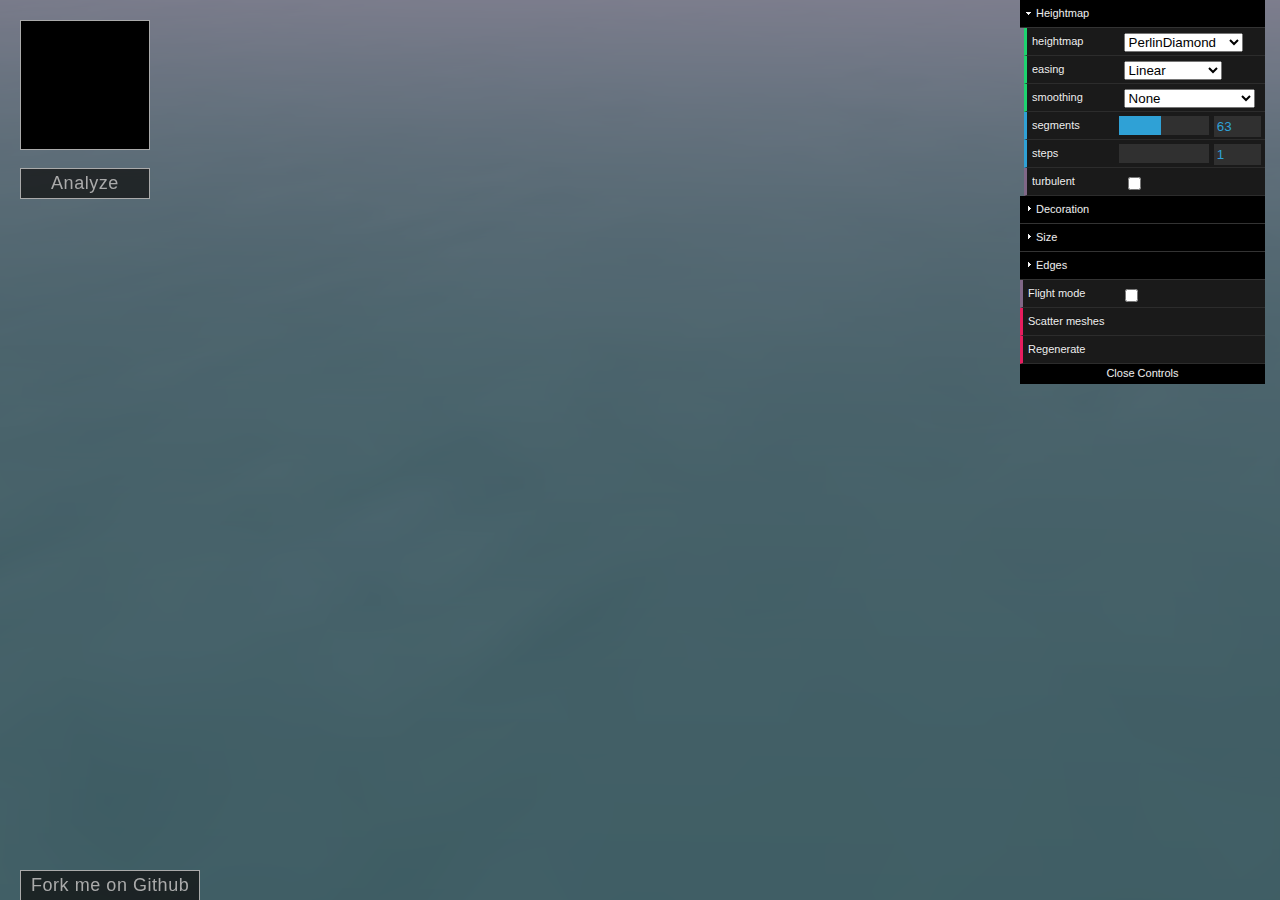
<file: library/Terrain/index.html>
<!DOCTYPE html>
<html>
<head>
  <meta charset="utf-8">
  <meta http-equiv="X-UA-Compatible" content="IE=edge,chrome=1">

  <title>Terrain</title>

  <meta name="description" content="A demo of the THREE.Terrain library.">

  <link rel="icon" href="demo/img/favicon.png"/>

  <link rel="stylesheet" href="demo/index.css">
</head>
<body>
  <canvas id="heightmap"></canvas>
  <div id="show-analytics" class="visible">Analyze</div>
  <div id="analytics" class="">
    <h2>Analytics</h2>
    <a href="https://github.com/IceCreamYou/THREE.Terrain/wiki/Analytics" class="help" target="_blank">?</a>
    <div class="colgroup">
      <div class="column">
        <h3>Summary</h3>
        <table class="analytics-group">
          <tbody>
            <tr class="stat"><td class="label">Elevation dispersion</td><td class="summary-value" data-property="elevation.stdev"></td></tr>
            <tr class="stat"><td class="label">Elevation skew</td><td class="summary-value" data-property="elevation.pearsonSkew"></td></tr>
            <tr class="stat"><td class="label">Jaggedness</td><td class="summary-value" data-property="roughness.jaggedness"></td></tr>
          </tbody>
        </table>
      </div>
      <div class="column">
        <h3 class="collapse">&nbsp;</h3>
        <table class="analytics-group">
          <tbody>
            <tr class="stat"><td class="label">Slope dispersion</td><td class="summary-value" data-property="slope.stdev"></td></tr>
            <tr class="stat"><td class="label">Slope skew</td><td class="summary-value" data-property="slope.groeneveldMeedenSkew"></td></tr>
            <tr class="stat"><td class="label">Ruggedness</td><td class="summary-value" data-property="roughness.terrainRuggednessIndex"></td></tr>
          </tbody>
        </table>
      </div>
    </div>
    <div class="colgroup">
      <div class="column">
        <h3>Elevation</h3>
        <table class="analytics-group">
          <tbody>
            <tr class="stat"><td class="label">Sample size</td><td class="value" data-property="elevation.sampleSize"></td></tr>
            <tr class="stat"><td class="label">Min</td><td class="value" data-property="elevation.min"></td></tr>
            <tr class="stat"><td class="label">Max</td><td class="value" data-property="elevation.max"></td></tr>
            <tr class="stat"><td class="label">Range</td><td class="value" data-property="elevation.range"></td></tr>
            <tr class="stat"><td class="label">Midrange</td><td class="value" data-property="elevation.midrange"></td></tr>
            <tr class="stat"><td class="label">Median</td><td class="value" data-property="elevation.median"></td></tr>
            <tr class="stat"><td class="label">IQR</td><td class="value" data-property="elevation.iqr"></td></tr>
            <tr class="stat"><td class="label">Mean</td><td class="value" data-property="elevation.mean"></td></tr>
            <tr class="stat"><td class="label">Std dev</td><td class="value" data-property="elevation.stdev"></td></tr>
            <tr class="stat"><td class="label">MAD</td><td class="value" data-property="elevation.mad"></td></tr>
            <tr class="stat"><td class="label">Mode</td><td class="value" data-property="elevation.modes"></td></tr>
            <tr class="stat"><td class="label">Pearson skew</td><td class="value" data-property="elevation.pearsonSkew"></td></tr>
            <tr class="stat"><td class="label">G&amp;M skew</td><td class="value" data-property="elevation.groeneveldMeedenSkew"></td></tr>
            <tr class="stat"><td class="label">Kurtosis</td><td class="value" data-property="elevation.kurtosis"></td></tr>
            <!-- <tr class="stat empty"><td class="">&nbsp;</td><td class="">&nbsp;</td></tr> -->
          </tbody>
        </table>
        <div class="histogram-container">
          <canvas id="elevation-graph" class="histogram"></canvas>
          <div class="graph-label">Elevation Histogram</div>
        </div>
      </div>
      <div class="column">
        <h3>Slope</h3>
        <table class="analytics-group">
          <tbody>
            <tr class="stat"><td class="label">Sample size</td><td class="value" data-property="slope.sampleSize"></td></tr>
            <tr class="stat"><td class="label">Min</td><td class="value degree" data-property="slope.min"></td></tr>
            <tr class="stat"><td class="label">Max</td><td class="value degree" data-property="slope.max"></td></tr>
            <tr class="stat"><td class="label">Range</td><td class="value degree" data-property="slope.range"></td></tr>
            <tr class="stat"><td class="label">Midrange</td><td class="value degree" data-property="slope.midrange"></td></tr>
            <tr class="stat"><td class="label">Median</td><td class="value degree" data-property="slope.median"></td></tr>
            <tr class="stat"><td class="label">IQR</td><td class="value degree" data-property="slope.iqr"></td></tr>
            <tr class="stat"><td class="label">Mean</td><td class="value degree" data-property="slope.mean"></td></tr>
            <tr class="stat"><td class="label">Std dev</td><td class="value degree" data-property="slope.stdev"></td></tr>
            <tr class="stat"><td class="label">MAD</td><td class="value degree" data-property="slope.mad"></td></tr>
            <tr class="stat"><td class="label">Mode</td><td class="value degree" data-property="slope.modes"></td></tr>
            <tr class="stat"><td class="label">Pearson skew</td><td class="value" data-property="slope.pearsonSkew"></td></tr>
            <tr class="stat"><td class="label">G&amp;M skew</td><td class="value" data-property="slope.groeneveldMeedenSkew"></td></tr>
            <tr class="stat"><td class="label">Kurtosis</td><td class="value" data-property="slope.kurtosis"></td></tr>
          </tbody>
        </table>
        <div class="histogram-container">
          <canvas id="slope-graph" class="histogram"></canvas>
          <div class="graph-label">Slope Histogram</div>
        </div>
      </div>
    </div>
    <div class="colgroup">
      <div class="column">
        <h3>Roughness metrics</h3>
        <table class="analytics-group">
          <tbody>
            <tr class="stat"><td class="label">2D to 3D area ratio</td><td class="value" data-property="roughness.planimetricAreaRatio"></td></tr>
            <tr class="stat"><td class="label">Ruggedness Index</td><td class="value" data-property="roughness.terrainRuggednessIndex"></td></tr>
            <tr class="stat"><td class="label">Jaggedness</td><td class="value percent" data-property="roughness.jaggedness"></td></tr>
          </tbody>
        </table>
      </div>
      <div class="column">
        <h3>Fitted Plane</h3>
        <table class="analytics-group">
          <tbody>
            <tr class="stat"><td class="label">Slope</td><td class="value degree" data-property="fittedPlane.slope"></td></tr>
            <tr class="stat"><td class="label">Var. explained</td><td class="value percent" data-property="fittedPlane.pctExplained"></td></tr>
          </tbody>
        </table>
      </div>
    </div>
    <div>
      <a href="#" class="close">Close</a>
    </div>
  </div>
  <div id="code"><a href="https://github.com/IceCreamYou/THREE.Terrain" target="_blank">Fork me on Github</a></div>
  <div id="fpscontrols">W = Forward, S = Back, A = Left, D = Right, R = Up, F = Down, Q = Freeze, Mouse = Look</div>

  <script src="demo/libs/stats.min.js"></script>
  <script src="demo/libs/dat.gui.min.js"></script>
  <script src="demo/libs/three.min.js"></script>
  <script src="demo/libs/CanvasRenderer.js"></script>
  <script src="demo/libs/Projector.js"></script>
  <script src="demo/libs/FirstPersonControls.js"></script>
  <script src=""></script>
  <script src="src/worley.js"></script>
  <script src="src/brownian.js"></script>
  <script src="src/gaussian.js"></script>
  <script src="src/weightedBoxBlurGaussian.js"></script>
  <script src="src/analysis.js"></script>
  <script src="demo/index.js"></script>
  <script>setup();</script>
</body>
</html>
</file>
<file: library/Terrain/demo/index.css>
::-moz-selection { background: #39f; }
::selection { background: #39f; }
html, body {
  font-size: 1em;
  line-height: 1.4;
  margin: 0;
  overflow: hidden;
  padding: 0;
}
canvas {
  -khtml-user-select: none;
  -moz-user-select: none;
  -ms-user-select: none;
  -webkit-user-select: none;
  -webkit-tap-highlight-color: rgba(0,0,0,0);
  -webkit-touch-callout: none;
  background-color: black;
  display: block;
  margin: 0 auto;
  user-select: none;
}
h2 {
  font-size: 27px;
  font-weight: bolder;
  margin: 0;
  padding: 2px 0 0;
  text-align: center;
}
h3 {
  font-weight: bolder;
  font-size: 21px;
  margin: 10px 0;
  padding: 0;
  text-decoration: underline;
}
.collapse {
  text-decoration: none;
}
#code,
#fpscontrols {
  background-color: rgba(16, 16, 16, 0.75);
  border: 1px solid #AAAAAA;
  border-bottom-width: 0;
  bottom: 0;
  color: #AAAAAA;
  font-family: Arial, sans-serif;
  font-size: 18px;
  height: 25px;
  letter-spacing: 0.03em;
  opacity: 0;
  padding: 2px 10px;
  position: absolute;
  right: 20px;
  transition: opacity 0.5s;
  z-index: 3;
}
.visible {
  opacity: 1 !important;
  transition: opacity 0.5s !important;
}
#fpscontrols:not(.visible),
#analytics:not(.visible),
#show-analytics:not(.visible) {
  pointer-events: none;
}
#code {
  left: 20px;
  opacity: 1;
  right: auto;
}
#code a {
  color: #AAAAAA;
  text-decoration: none;
}
#code a:hover {
  text-decoration: underline;
}
#heightmap {
  border: 1px solid #AAAAAA;
  height: 128px;
  left: 20px;
  position: absolute;
  top: 20px;
  width: 128px;
  z-index: 3;
}
#analytics {
  background-color: rgba(16, 16, 16, 0.75);
  border: 1px solid #AAAAAA;
  bottom: 68px;
  color: #AAAAAA;
  font-family: Arial, sans-serif;
  font-size: 18px;
  left: 20px;
  letter-spacing: 0.03em;
  min-height: 200px;
  opacity: 0;
  overflow-x: hidden;
  overflow-y: scroll;
  padding: 20px 10px;
  position: absolute;
  top: 168px;
  transition: opacity 0.5s;
  z-index: 3;
}
.colgroup {
  display: table-row;
}
.column {
  display: table-cell;
  padding: 0 10px 10px;
}
.analytics-group {
  border-collapse: collapse;
}
.histogram {
    background-color: rgba(239, 247, 255, 1);
    border: 1px solid black;
    margin: 0;
    padding: 0;
}
.label {
  font-weight: bold;
  padding-right: 10px;
}
.label:after {
  content: ": ";
}
.value,
.summary-value {
  font-family: monospace;
  white-space: pre;
}
.histogram-container {
  display: inline-block;
  margin-top: 10px;
}
.graph-label {
  font-style: italic;
  text-align: center;
}
.degree:after {
  content: "\00b0";
}
.percent:after {
  content: "%";
}
.close {
  display: block;
  font-style: italic;
  margin: 30px 0 50px;
  text-align: center;
}
#show-analytics {
  background-color: rgba(16, 16, 16, 0.75);
  border: 1px solid #AAAAAA;
  box-sizing: border-box;
  color: #AAAAAA;
  cursor: pointer;
  font-family: Arial, sans-serif;
  font-size: 18px;
  left: 20px;
  letter-spacing: 0.03em;
  opacity: 0;
  padding: 2px 10px;
  position: absolute;
  text-align: center;
  top: 168px;
  transition: opacity 0.5s;
  width: 130px;
  z-index: 3;
}
a.close,
a.close:link,
a.close:visited {
  color: #44ABDA;
  text-decoration: none;
}
a.close:hover,
a.close:active {
  color: #44ABDA;
  text-decoration: underline;
}
a.help,
a.help:link,
a.help:visited {
  border: 1px solid #AAAAAA;
  border-radius: 10px;
  color: #AAAAAA;
  cursor: pointer;
  font-size: 18px;
  height: 20px;
  line-height: 18px;
  position: absolute;
  right: 30px;
  text-align: center;
  text-decoration: none;
  top: 30px;
  width: 20px;
}
a.help:hover,
a.help:active {
  border-color: #44ABDA;
  color: #44ABDA;
}
a.help:focus {
  box-shadow: 0 0 2px 1px #AAAAAA;
  outline: 0;
}
a.help:focus:hover,
a.help:focus:active {
  box-shadow: 0 0 2px 1px #44ABDA;
}
@media (max-width: 1024px) {
  .column {
    display: block;
  }
  .empty,
  .collapse {
    display: none;
  }
}
@media (max-width: 800px), (max-height: 480px) {
  #analytics,
  #show-analytics {
    display: none;
  }
}
@media (max-width: 480px) {
  #heightmap {
    display: none;
  }
}
</file>
